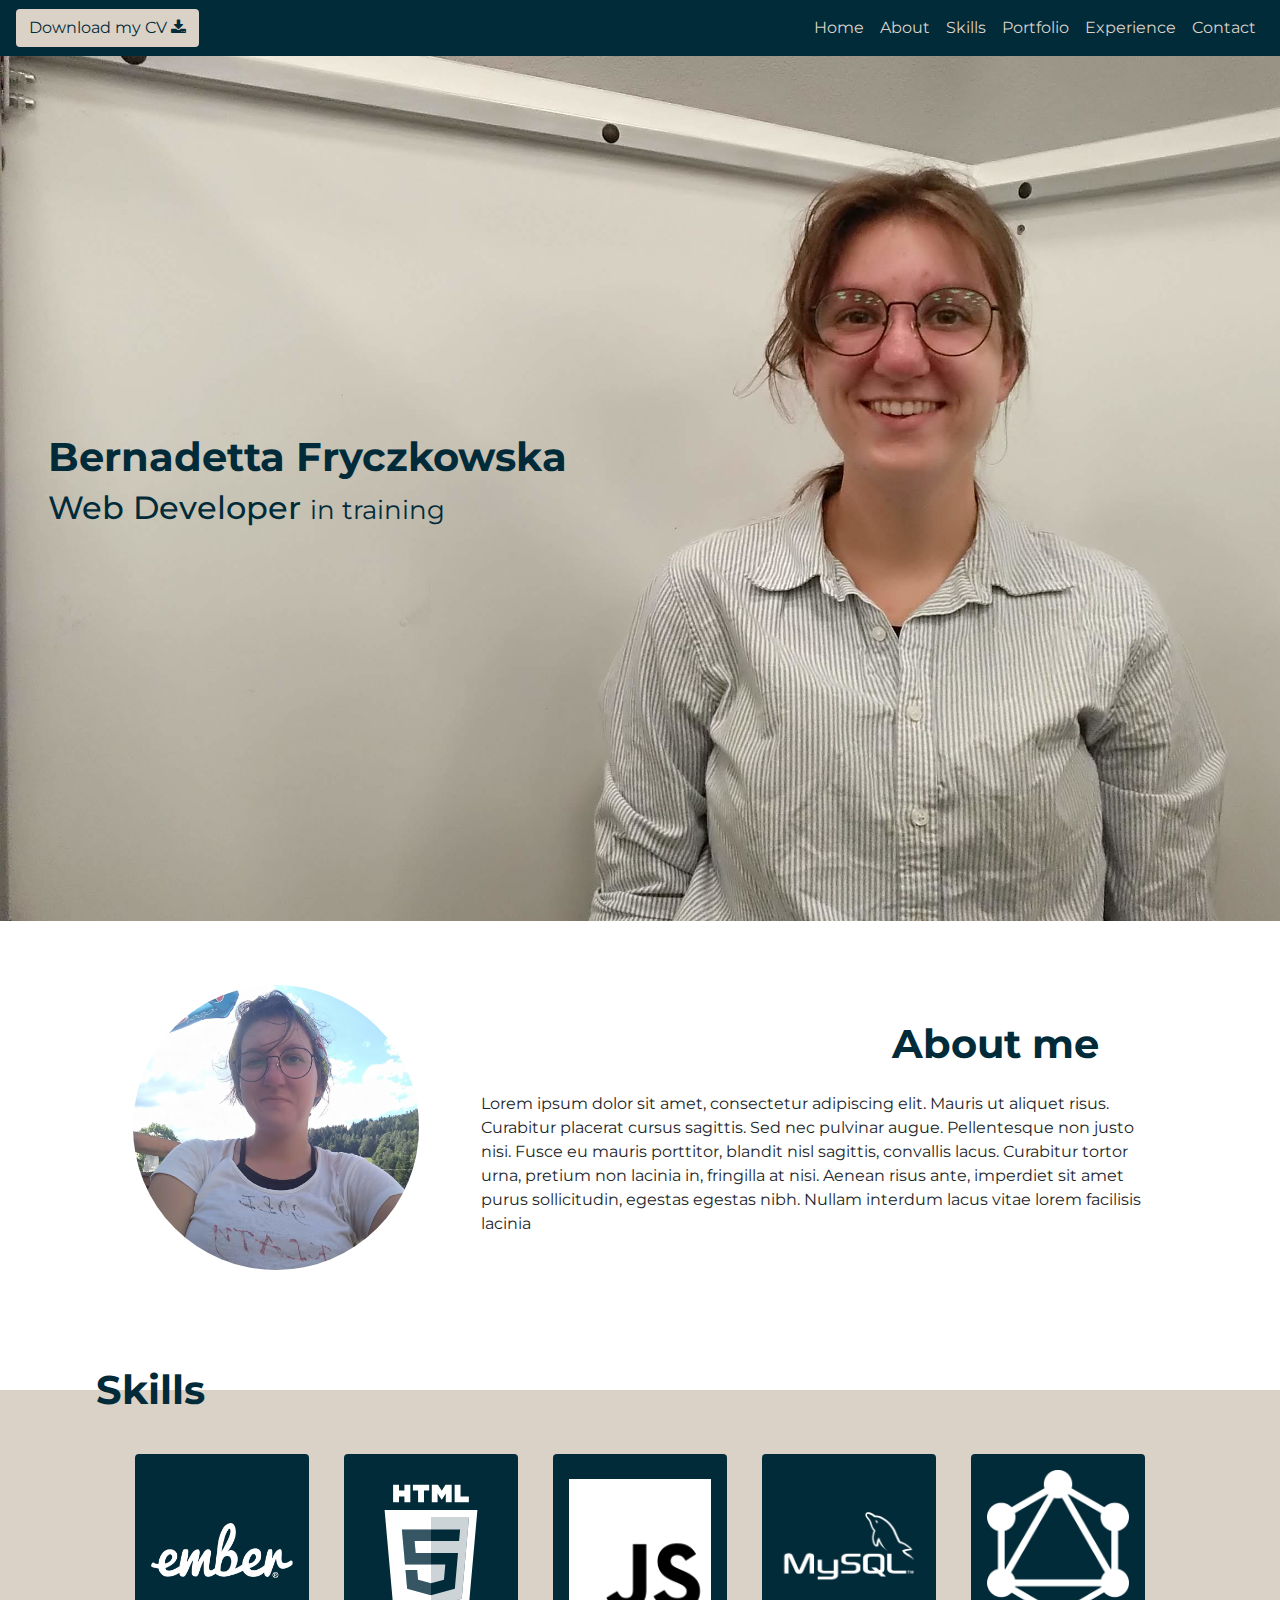
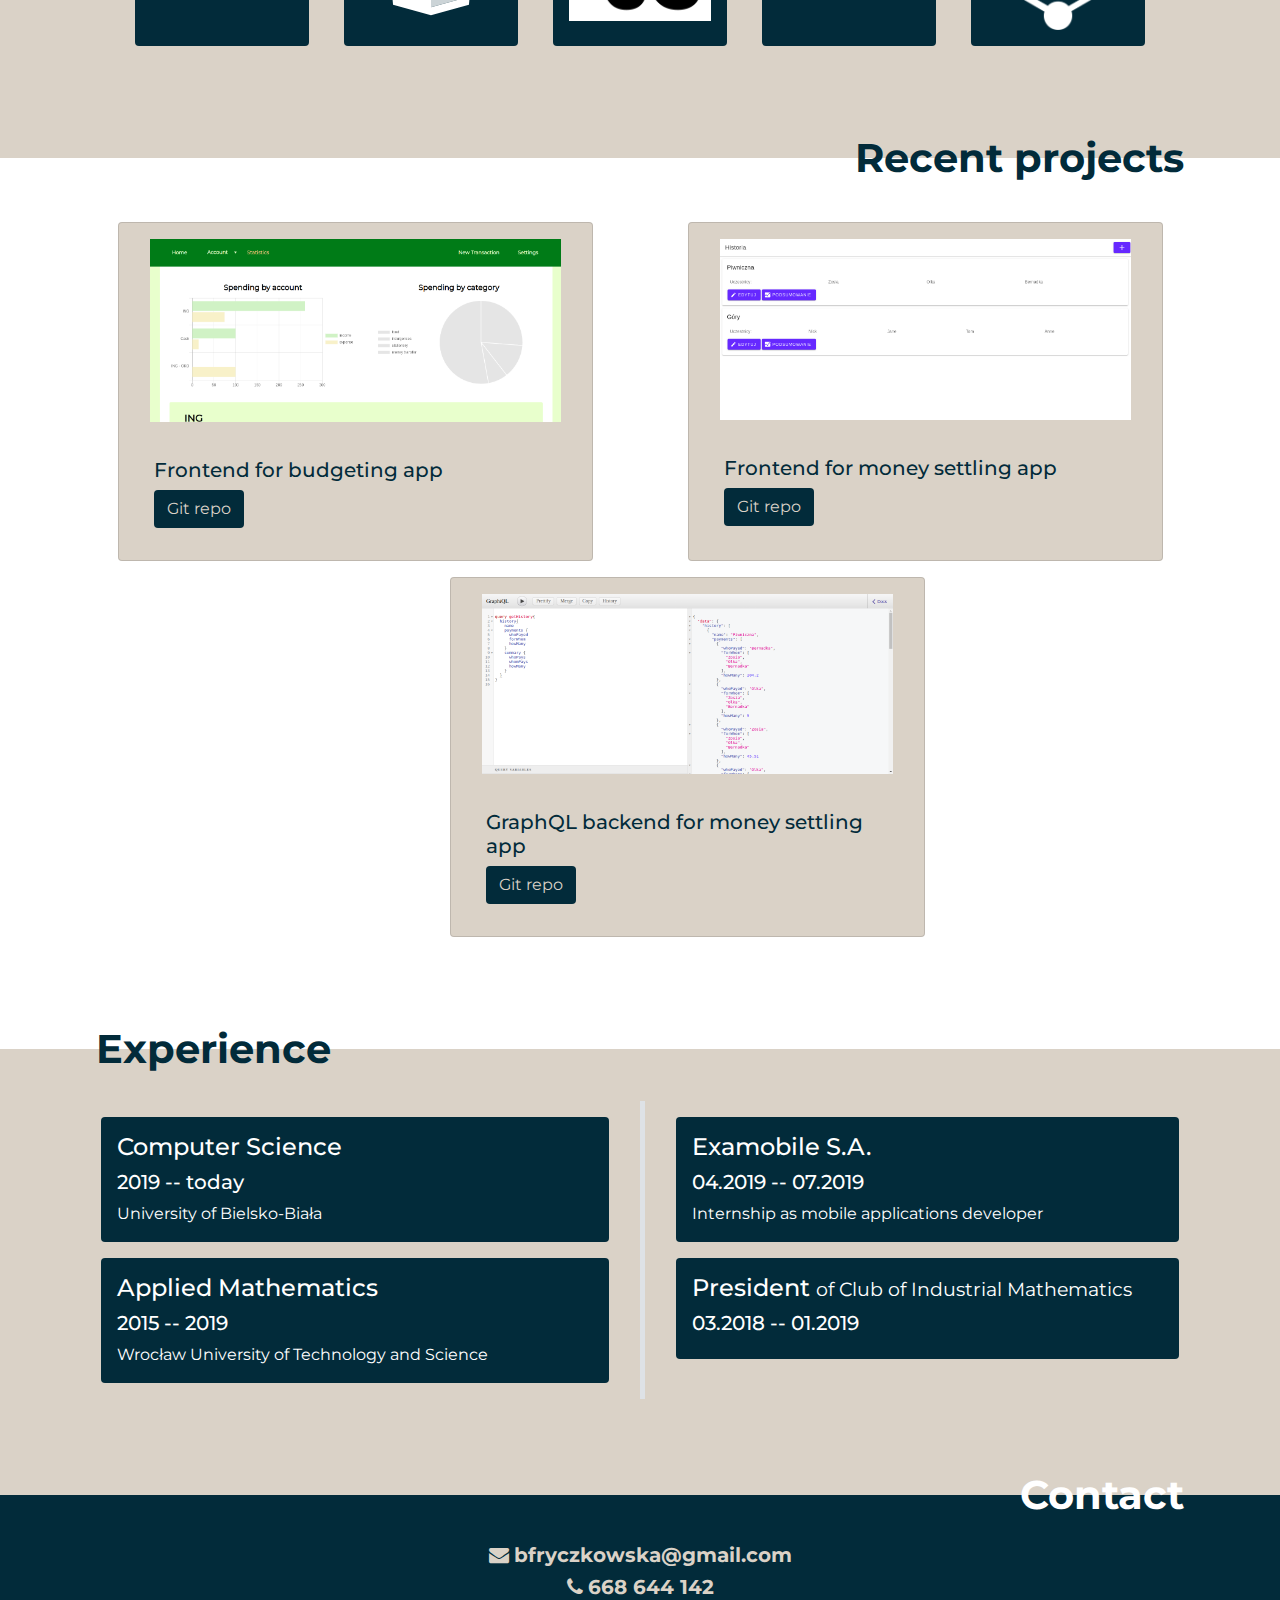
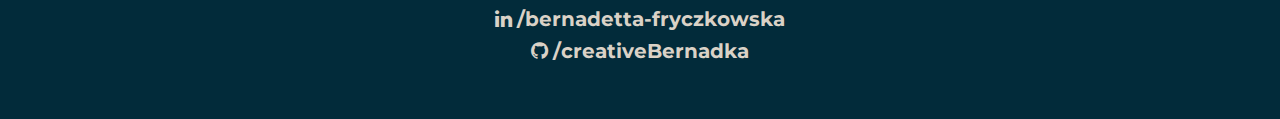
<file: index.html>
<!DOCTYPE html>
<html lang="pl" xmlns="http://www.w3.org/1999/html">
<head>
    <meta charset="UTF-8">
    <title>Bernadetta Fryczkowska</title>
    <meta name="viewport" content="width=device-width, initial-scale=1, shrink-to-fit=no">
    <link rel="stylesheet" href="bootstrap-4.3.1-dist/css/bootstrap.min.css">
    <link rel="stylesheet" type="text/css" href="CV.css">
    <link rel="stylesheet" href="https://cdnjs.cloudflare.com/ajax/libs/font-awesome/4.7.0/css/font-awesome.min.css">
</head>
<body class="pt-5">

<nav class="navbar navbar-expand-lg color-primary fixed-top">
    <div class="bg-third rounded">
        <a href="#" class="btn text-primary">
            Download my CV
            <div class="text-primary fa fa-download"></div>
        </a>
    </div>
    <button class="navbar-toggler navbar-dark" type="button" data-toggle="collapse"
            data-target="#navbarSupportedContent" aria-controls="navbarSupportedContent"
            aria-expanded="false" aria-label="Toggle navigation">
        <span class="navbar-toggler-icon"></span>
    </button>
    <div class="collapse navbar-collapse" id="navbarSupportedContent">
        <ul class="navbar-nav ml-auto">
            <li class="nav-item active">
                <a class="nav-link text-secondary" href="#">Home<span class="sr-only">(current)</span></a>
            </li>
            <li class="nav-item">
                <a class="nav-link text-secondary" href="#about-me">About</a>
            </li>
            <li class="nav-item">
                <a class="nav-link text-secondary" href="#skills">Skills</a>
            </li>
            <li class="nav-item">
                <a class="nav-link text-secondary" href="#portfolio">Portfolio</a>
            </li>
            <li class="nav-item">
                <a class="nav-link text-secondary" href="#experience">Experience</a>
            </li>
            <li class="nav-item">
                <a class="nav-link text-secondary" href="#contact">Contact</a>
            </li>
        </ul>
    </div>
</nav>

<div class="cover d-flex flex-column justify-content-center pl-md-5 pl-2 text-primary">
    <h1>Bernadetta Fryczkowska</h1>
    <h2>Web Developer <small>in training</small></h2>
</div>
<a name="about-me"></a>
<div class="container-fluid color-secondary pb-md-5 pt-3 pb-3">
    <div class="container">
        <div class="row p-md-5 d-flex align-items-center">
            <div class="col-lg-4 d-none d-lg-block">
                <img src="res/ja_gory2.jpg" class="profile-picture rounded-circle">
            </div>
            <div class="col-12 col-lg-8">
                <h1 class="text-primary mr-md-5 text-right mb-4">
                    About me
                </h1>
                Lorem ipsum dolor sit amet, consectetur adipiscing elit. Mauris ut aliquet risus.
                Curabitur placerat cursus sagittis. Sed nec pulvinar augue. Pellentesque non justo nisi.
                Fusce eu mauris porttitor, blandit nisl sagittis, convallis lacus. Curabitur tortor urna,
                pretium non lacinia in, fringilla at nisi. Aenean risus ante, imperdiet sit amet purus sollicitudin,
                egestas egestas nibh. Nullam interdum lacus vitae lorem facilisis lacinia
            </div>
        </div>
    </div>
</div>
<a name="skills"></a>
<h1 class="text-primary title-bottom ml-md-5 pl-md-5 pl-2">
    Skills
</h1>
<div class="container-fluid bg-third pb-md-5 pb-4 pt-3 pt-md-0">
    <div class="container">
        <div class="p-md-5 p-3 justify-content-around row align-content-between">
            <div class="col-6 col-sm-4 col-md-2 rounded color-primary p-lg-3 p-2 align-items-center d-flex m-md-3 m-1">
                <img src="res/Ember%20Logo%201c%20White.png" class="logo img-fluid">
            </div>
            <div class="col-6 col-sm-4 col-md-2 rounded color-primary p-lg-3 p-2 align-items-center d-flex m-md-3 m-1">
                <img src="res/html-logo.svg" class="logo img-fluid">
            </div>
            <div class="col-6 col-sm-4 col-md-2 rounded color-primary p-lg-3 p-2 align-items-center d-flex m-md-3 m-1">
                <img src="res/javascript-logo-black-and-white.png" class="logo img-fluid">
            </div>
            <div class="col-6 col-sm-4 col-md-2 rounded color-primary p-lg-3 p-2 align-items-center d-flex m-md-3 m-1">
                <img src="res/mysql-5-logo-black-and-white.png" class="logo img-fluid">
            </div>
            <div class="col-6 col-sm-4 col-md-2 rounded color-primary p-lg-3 p-2 align-items-center d-flex m-md-3 m-1">
                <img src="res/graphql-logo-black-and-white.png" class="logo img-fluid">
            </div>
        </div>
    </div>
</div>
<a name="portfolio"></a>
<h1 class="text-primary title-top text-right mr-md-5 pr-md-5 pr-2">
    Recent projects
</h1>
<div class="container-fluid color-secondary p-md-4 p-2">
    <div class="container">
        <div class="color-secondary row justify-content-center pb-md-5 pt-md-2 pb-3">
            <div class="col-12 col-lg-5 card bg-third mb-md-3 mb-2">
                <img src="res/budgeting-app-web.png" class="card-img-top p-md-3 pt-3">
                <div class="card-body text-primary">
                    <h5 class="card-title">
                        Frontend for budgeting app<br/>
                        <a href="https://github.com/creativeBernadka/budgeting-app-web"
                           class="btn color-primary text-secondary mt-2">Git repo</a>
                    </h5>
                </div>
            </div>
            <div class="col-12 col-lg-5 card bg-third offset-lg-1 offset-0 mb-md-3">
                <img src="res/money_settler_web.png" class="card-img-top p-md-3 pt-3">
                <div class="card-body text-primary">
                    <h5 class="card-title">
                        Frontend for money settling app <br/>
                        <a href="https://github.com/creativeBernadka/money-settling-web"
                           class="btn color-primary text-secondary mt-2">Git repo</a>
                    </h5>
                </div>
            </div>
            <div class="col-12 col-lg-5 card bg-third offset-lg-1 offset-0 mb-md-3">
                <img src="res/money_settler_server.png" class="card-img-top p-md-3 pt-3">
                <div class="card-body text-primary">
                    <h5 class="card-title">
                        GraphQL backend for money settling app <br/>
                        <a href="https://github.com/creativeBernadka/money-settling-server"
                           class="btn color-primary text-secondary mt-2">Git repo</a>
                    </h5>
                </div>
            </div>
        </div>
    </div>
</div>
<a name="experience"></a>
<h1 class="text-primary title-bottom ml-md-5 pl-md-5 pl-2">
    Experience
</h1>
<div class="container-fluid bg-third p-md-5 p-3">
    <div class="container">
        <div class="row pb-5 pt-md-1 pt-4">
            <div class="col-lg-6 d-none d-lg-block">
                <div class="rounded color-primary text-white p-md-3 m-md-3">
                    <h4>Computer Science</h4>
                    <h5>2019 -- today</h5>
                    University of Bielsko-Biała
                </div>
                <div class="rounded color-primary text-white p-md-3 m-md-3">
                    <h4>Applied Mathematics</h4>
                    <h5>2015 -- 2019</h5>
                    Wrocław University of Technology and Science
                </div>
            </div>
            <div class="col-12 d-lg-none border-left experience-box">
                <div class="rounded color-primary text-white p-md-3 m-md-3 p-2 m-2">
                    <h4>Computer Science</h4>
                    <h5>2019 -- today</h5>
                    University of Bielsko-Biała
                </div>
                <div class="rounded color-primary text-white p-md-3 m-md-3 p-2 m-2">
                    <h4>Applied Mathematics</h4>
                    <h5>2015 -- 2019</h5>
                    Wrocław University of Technology and Science
                </div>
            </div>
            <div class="col-12 col-lg-6 border-left experience-box">
                <div class="rounded color-primary text-white p-md-3 m-md-3 p-2 m-2">
                    <h4>Examobile S.A.</h4>
                    <h5>04.2019 -- 07.2019</h5>
                    Internship as mobile applications developer
                </div>
                <div class="rounded color-primary text-white p-md-3 m-md-3 p-2 m-2">
                    <h4>President <small>of Club of Industrial Mathematics</small></h4>
                    <h5>03.2018 -- 01.2019</h5>
                </div>
            </div>
        </div>
    </div>
</div>
<a name="contact"></a>
<h1 class="text-white title-top title-bottom text-right mr-md-5 pr-md-5 pr-2">
    Contact
</h1>
<div class="color-primary text-secondary p-md-5 text-center p-2 pt-5">
    <h5>
        <a href="#" class="fa fa-envelope">
            <b class="text-montserrat">
                bfryczkowska@gmail.com
            </b>
        </a>
    </h5>
    <h5>
        <a href="#" class="fa fa-phone">
            <b class="text-montserrat">
                668 644 142
            </b>
        </a>
    </h5>
    <h5>
        <a href="https://www.linkedin.com/in/bernadetta-fryczkowska-0a4b0018b/" class="fa fa-linkedin">
            <b class="text-montserrat">
                /bernadetta-fryczkowska
            </b>
        </a>
    </h5>
    <h5>
        <a href="https://github.com/creativeBernadka" class="fa fa-github">
            <b class="text-montserrat">
                /creativeBernadka
            </b>
        </a>
    </h5>
</div>
<script src="https://code.jquery.com/jquery-3.3.1.slim.min.js" integrity="sha384-q8i/X+965DzO0rT7abK41JStQIAqVgRVzpbzo5smXKp4YfRvH+8abtTE1Pi6jizo" crossorigin="anonymous"></script>
<script src="https://cdnjs.cloudflare.com/ajax/libs/popper.js/1.14.7/umd/popper.min.js" integrity="sha384-UO2eT0CpHqdSJQ6hJty5KVphtPhzWj9WO1clHTMGa3JDZwrnQq4sF86dIHNDz0W1" crossorigin="anonymous"></script>
<script src="https://stackpath.bootstrapcdn.com/bootstrap/4.3.1/js/bootstrap.min.js" integrity="sha384-JjSmVgyd0p3pXB1rRibZUAYoIIy6OrQ6VrjIEaFf/nJGzIxFDsf4x0xIM+B07jRM" crossorigin="anonymous"></script>
</body>

</html>
</file>
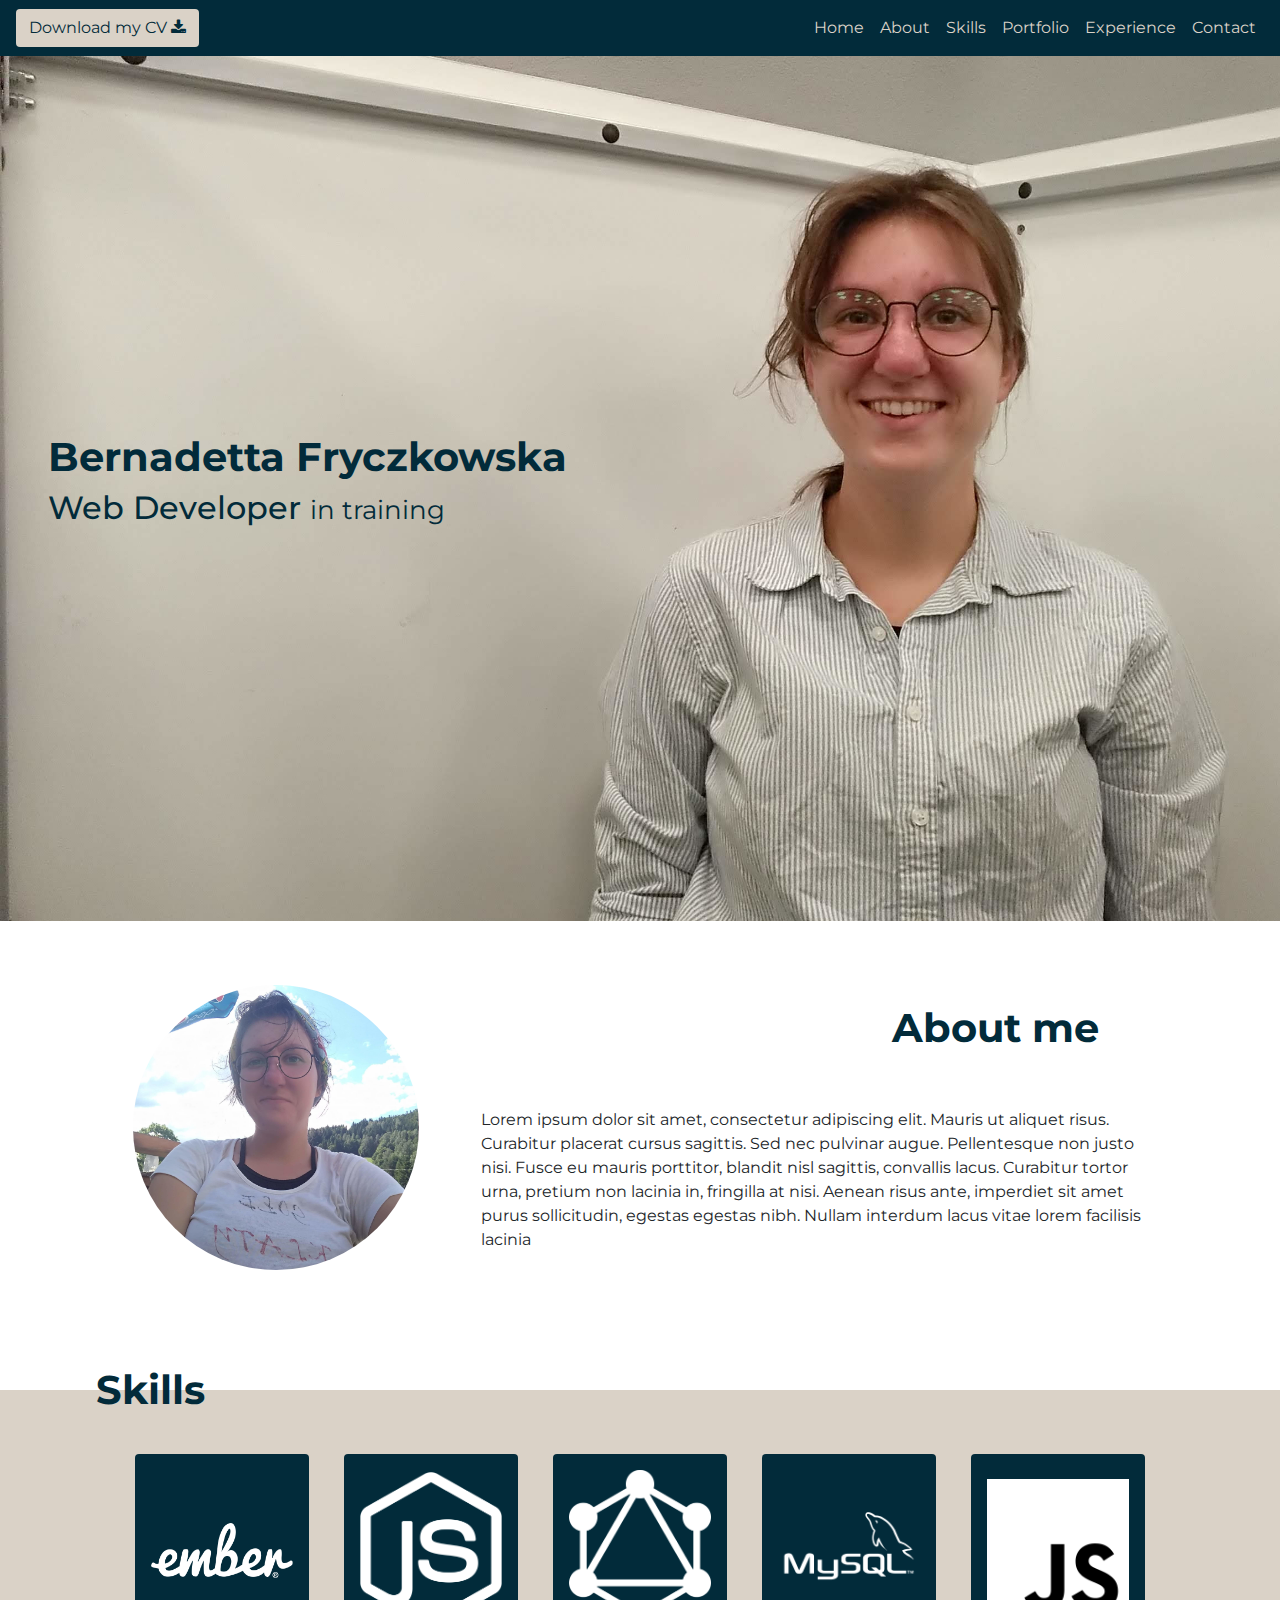
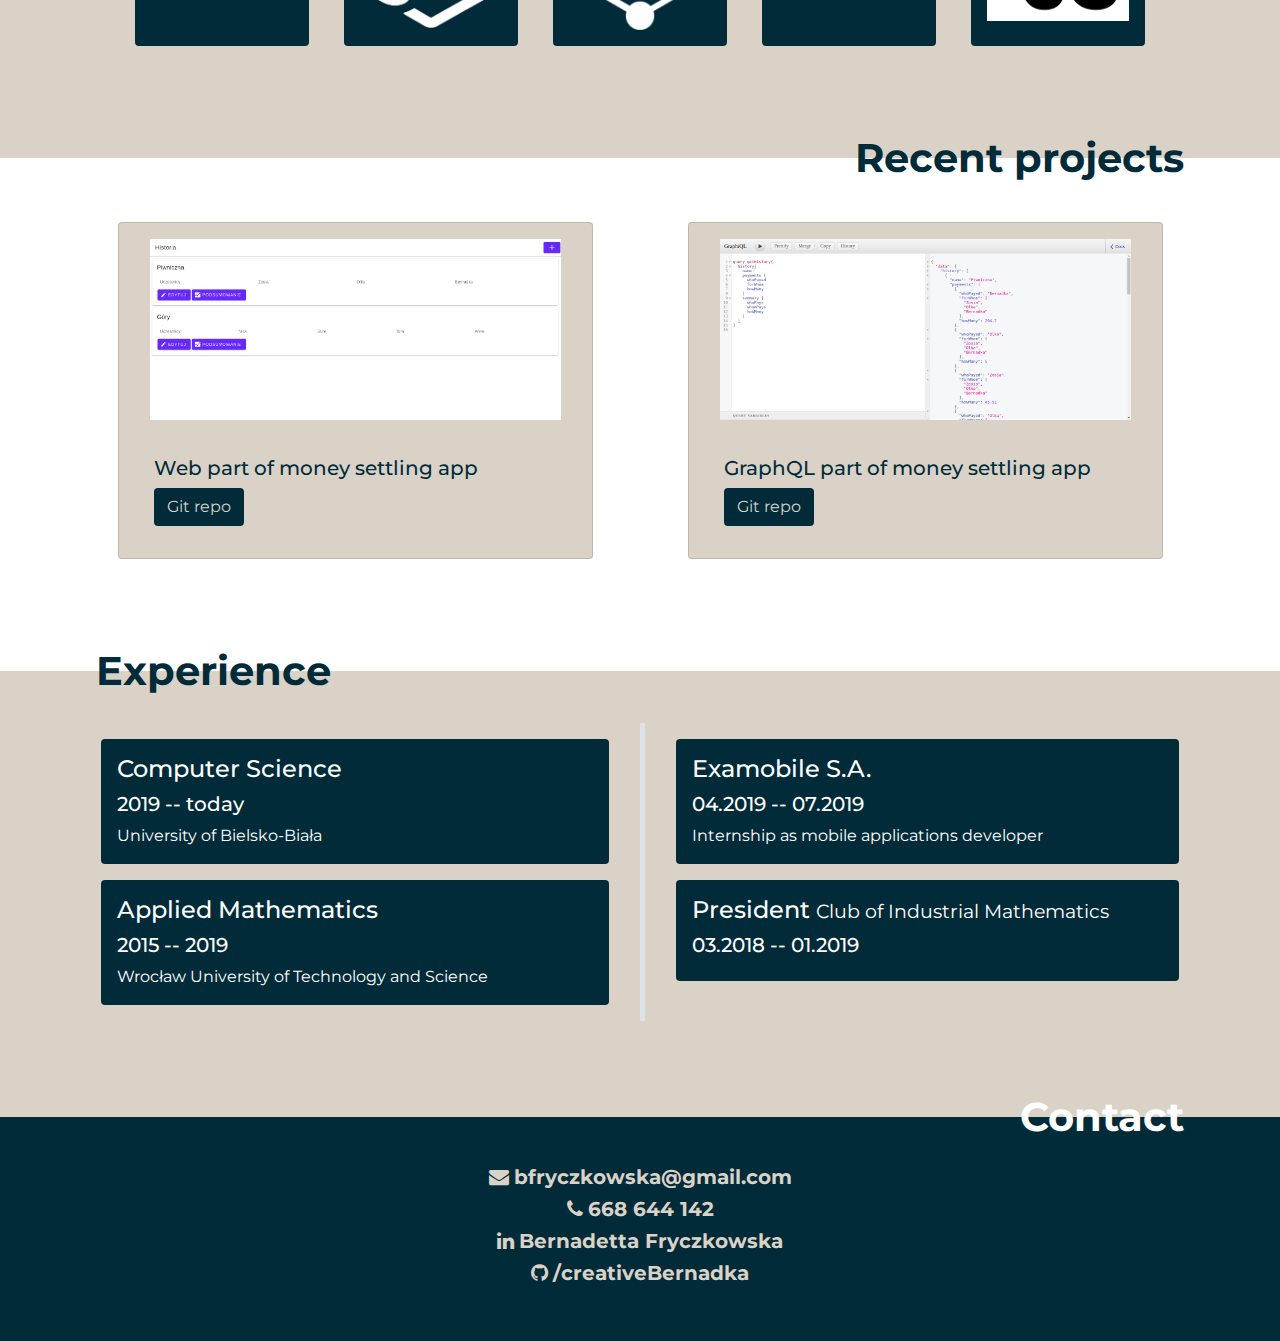
<file: CV.html>
<!DOCTYPE html>
<html lang="pl">
<head>
    <meta charset="UTF-8">
    <title>Bernadetta Fryczkowska</title>
    <link rel="stylesheet" href="bootstrap-4.3.1-dist/css/bootstrap.min.css">
    <link rel="stylesheet" type="text/css" href="CV.css">
    <link rel="stylesheet" href="https://cdnjs.cloudflare.com/ajax/libs/font-awesome/4.7.0/css/font-awesome.min.css">
</head>
<body class="pt-5">

<nav class="navbar navbar-expand-lg color-primary fixed-top">
    <div class="bg-third rounded">
        <a href="#" class="btn text-primary">
            Download my CV
            <div class="text-primary fa fa-download"></div>
        </a>
    </div>
    <button class="navbar-toggler navbar-dark" type="button" data-toggle="collapse" data-target="#navbarSupportedContent" aria-controls="navbarSupportedContent" aria-expanded="false" aria-label="Toggle navigation">
        <span class="navbar-toggler-icon"></span>
    </button>
    <div class="collapse navbar-collapse" id="navbarSupportedContent">
        <ul class="navbar-nav ml-auto">
            <li class="nav-item active">
                <a class="nav-link text-secondary" href="#">Home<span class="sr-only">(current)</span></a>
            </li>
            <li class="nav-item">
                <a class="nav-link text-secondary" href="#about-me">About</a>
            </li>
            <li class="nav-item">
                <a class="nav-link text-secondary" href="#skills">Skills</a>
            </li>
            <li class="nav-item">
                <a class="nav-link text-secondary" href="#portfolio">Portfolio</a>
            </li>
            <li class="nav-item">
                <a class="nav-link text-secondary" href="#experience">Experience</a>
            </li>
            <li class="nav-item">
                <a class="nav-link text-secondary" href="#contact">Contact</a>
            </li>
        </ul>
    </div>
</nav>

<div class="cover d-flex flex-column justify-content-center pl-5 text-primary">
    <h1>Bernadetta Fryczkowska</h1>
    <h2>Web Developer <small>in training</small></h2>
</div>
<a name="about-me"></a>
<div class="container-fluid color-secondary pb-5 pt-3">
    <div class="container">
        <div class="row p-5 d-flex align-items-center">
            <div class="col-lg-4 d-none d-lg-block">
                <img src="res/ja_gory2.jpg" class="profile-picture rounded-circle">
            </div>
            <div class="col-12 col-lg-8">
                <h1 class="text-primary mr-5 text-right">About me</h1>
                <br/>
                <br/>
                Lorem ipsum dolor sit amet, consectetur adipiscing elit. Mauris ut aliquet risus.
                Curabitur placerat cursus sagittis. Sed nec pulvinar augue. Pellentesque non justo nisi.
                Fusce eu mauris porttitor, blandit nisl sagittis, convallis lacus. Curabitur tortor urna,
                pretium non lacinia in, fringilla at nisi. Aenean risus ante, imperdiet sit amet purus sollicitudin,
                egestas egestas nibh. Nullam interdum lacus vitae lorem facilisis lacinia
            </div>
        </div>
    </div>
</div>
<a name="skills"></a>
<h1 class="text-primary title-bottom ml-5 pl-5">
    Skills
</h1>
<div class="container-fluid bg-third pb-5">
    <div class="container">
        <div class="p-5 justify-content-around row align-content-between">
            <div class="col-6 col-sm-4 col-md-2 rounded color-primary p-3 align-items-center d-flex m-3">
                <img src="res/Ember%20Logo%201c%20White.png" class="logo img-fluid">
            </div>
            <div class="col-6 col-sm-4 col-md-2 rounded color-primary p-3 align-items-center d-flex m-3">
                <img src="res/nodejs-icon-logo-black-and-white.png" class="logo img-fluid">
            </div>
            <div class="col-6 col-sm-4 col-md-2 rounded color-primary p-3 align-items-center d-flex m-3">
                <img src="res/graphql-logo-black-and-white.png" class="logo img-fluid">
            </div>
            <div class="col-6 col-sm-4 col-md-2 rounded color-primary p-3 align-items-center d-flex m-3">
                <img src="res/mysql-5-logo-black-and-white.png" class="logo img-fluid">
            </div>
            <div class="col-6 col-sm-4 col-md-2 rounded color-primary p-3 align-items-center d-flex m-3">
                <img src="res/javascript-logo-black-and-white.png" class="logo img-fluid">
            </div>
        </div>
    </div>
</div>
<a name="portfolio"></a>
<h1 class="text-primary title-top text-right mr-5 pr-5">
    Recent projects
</h1>
<div class="container-fluid color-secondary p-4">
    <div class="container">
        <div class="color-secondary row justify-content-center pb-5 pt-2">
            <div class="col-12 col-lg-5 card bg-third mb-3">
                <img src="res/money_settler_web.png" class="card-img-top p-3">
                <div class="card-body text-primary">
                    <h5 class="card-title">
                        Web part of money settling app
                        <a href="https://github.com/creativeBernadka/money-settling-web"
                           class="btn color-primary text-secondary mt-2">Git repo</a>
                    </h5>
                </div>
            </div>
            <div class="col-12 col-lg-5 card bg-third offset-lg-1 offset-0 mb-3">
                <img src="res/money_settler_server.png" class="card-img-top p-3">
                <div class="card-body text-primary">
                    <h5 class="card-title">
                        GraphQL part of money settling app
                        <a href="https://github.com/creativeBernadka/money-settling-server"
                           class="btn color-primary text-secondary mt-2">Git repo</a>
                    </h5>
                </div>
            </div>
        </div>
    </div>
</div>
<a name="experience"></a>
<h1 class="text-primary title-bottom ml-5 pl-5">
    Experience
</h1>
<div class="container-fluid bg-third p-5">
    <div class="container">
        <div class="row pb-5 pt-1">
            <div class="col-lg-6 d-none d-lg-block">
                <div class="rounded color-primary text-white p-3 m-3">
                    <h4>Computer Science</h4>
                    <h5>2019 -- today</h5>
                    University of Bielsko-Biała
                </div>
                <div class="rounded color-primary text-white p-3 m-3">
                    <h4>Applied Mathematics</h4>
                    <h5>2015 -- 2019</h5>
                    Wrocław University of Technology and Science
                </div>
            </div>
            <div class="col-12 d-lg-none border-left experience-box">
                <div class="rounded color-primary text-white p-3 m-3">
                    <h4>Computer Science</h4>
                    <h5>2019 -- today</h5>
                    University of Bielsko-Biała
                </div>
                <div class="rounded color-primary text-white p-3 m-3">
                    <h4>Applied Mathematics</h4>
                    <h5>2015 -- 2019</h5>
                    Wrocław University of Technology and Science
                </div>
            </div>
            <div class="col-12 col-lg-6 border-left experience-box">
                <div class="rounded color-primary text-white p-3 m-3">
                    <h4>Examobile S.A.</h4>
                    <h5>04.2019 -- 07.2019</h5>
                    Internship as mobile applications developer
                </div>
                <div class="rounded color-primary text-white p-3 m-3">
                    <h4>President <small>Club of Industrial Mathematics</small></h4>
                    <h5>03.2018 -- 01.2019</h5>
                </div>
            </div>
        </div>
    </div>
</div>
<a name="contact"></a>
<h1 class="text-white title-top title-bottom text-right mr-5 pr-5">
    Contact
</h1>
<div class="color-primary text-secondary p-5 text-center">
    <h5>
        <a href="#" class="fa fa-envelope">
            <b class="text-montserrat">
                bfryczkowska@gmail.com
            </b>
        </a>
    </h5>
    <h5>
        <a href="#" class="fa fa-phone">
            <b class="text-montserrat">
                668 644 142
            </b>
        </a>
    </h5>
    <h5>
        <a href="https://www.linkedin.com/in/bernadetta-fryczkowska-0a4b0018b/" class="fa fa-linkedin">
            <b class="text-montserrat">
                Bernadetta Fryczkowska
            </b>
        </a>
    </h5>
    <h5>
        <a href="https://github.com/creativeBernadka" class="fa fa-github">
            <b class="text-montserrat">
                /creativeBernadka
            </b>
        </a>
    </h5>
</div>
<script src="https://code.jquery.com/jquery-3.3.1.slim.min.js" integrity="sha384-q8i/X+965DzO0rT7abK41JStQIAqVgRVzpbzo5smXKp4YfRvH+8abtTE1Pi6jizo" crossorigin="anonymous"></script>
<script src="https://cdnjs.cloudflare.com/ajax/libs/popper.js/1.14.7/umd/popper.min.js" integrity="sha384-UO2eT0CpHqdSJQ6hJty5KVphtPhzWj9WO1clHTMGa3JDZwrnQq4sF86dIHNDz0W1" crossorigin="anonymous"></script>
<script src="https://stackpath.bootstrapcdn.com/bootstrap/4.3.1/js/bootstrap.min.js" integrity="sha384-JjSmVgyd0p3pXB1rRibZUAYoIIy6OrQ6VrjIEaFf/nJGzIxFDsf4x0xIM+B07jRM" crossorigin="anonymous"></script>
</body>

</html>
</file>
<file: CV.css>
@import url("https://fonts.googleapis.com/css?family=Montserrat&display=swap");
@import url("https://fonts.googleapis.com/css?family=Raleway&display=swap");
body {
  font-family: "Montserrat", sans-serif;
}

h1 {
  font-weight: bold;
}

.color-primary {
  background-color: #022B3A;
}

.color-secondary {
  background-color: #FFFFFF;
}

.bg-third {
  background-color: #DAD2C7;
}

.text-primary {
  color: #022B3A !important;
}

.text-secondary {
  color: #DAD2C7 !important;
}

.text-third {
  color: #3A606E;
}

.fa {
  color: #DAD2C7;
}
.fa:hover {
  color: #3A606E;
}

.text-montserrat {
  font-family: "Montserrat", sans-serif;
}

.text-white {
  color: #FFFFFF;
}

.navigation {
  align-items: flex-end;
  justify-content: flex-end;
}

.cover {
  background: url("res/ja_modelka3.jpg") no-repeat center center/cover;
  height: 97vh;
}

.profile-picture {
  width: 90%;
  height: auto;
}

.experience-box {
  border-width: 5px !important;
}

.skills {
  justify-content: space-evenly;
}

.title-bottom {
  z-index: 2;
  margin-bottom: -0.6em;
}

.title-top {
  margin-top: -0.6em;
}

/*# sourceMappingURL=CV.css.map */
</file>
